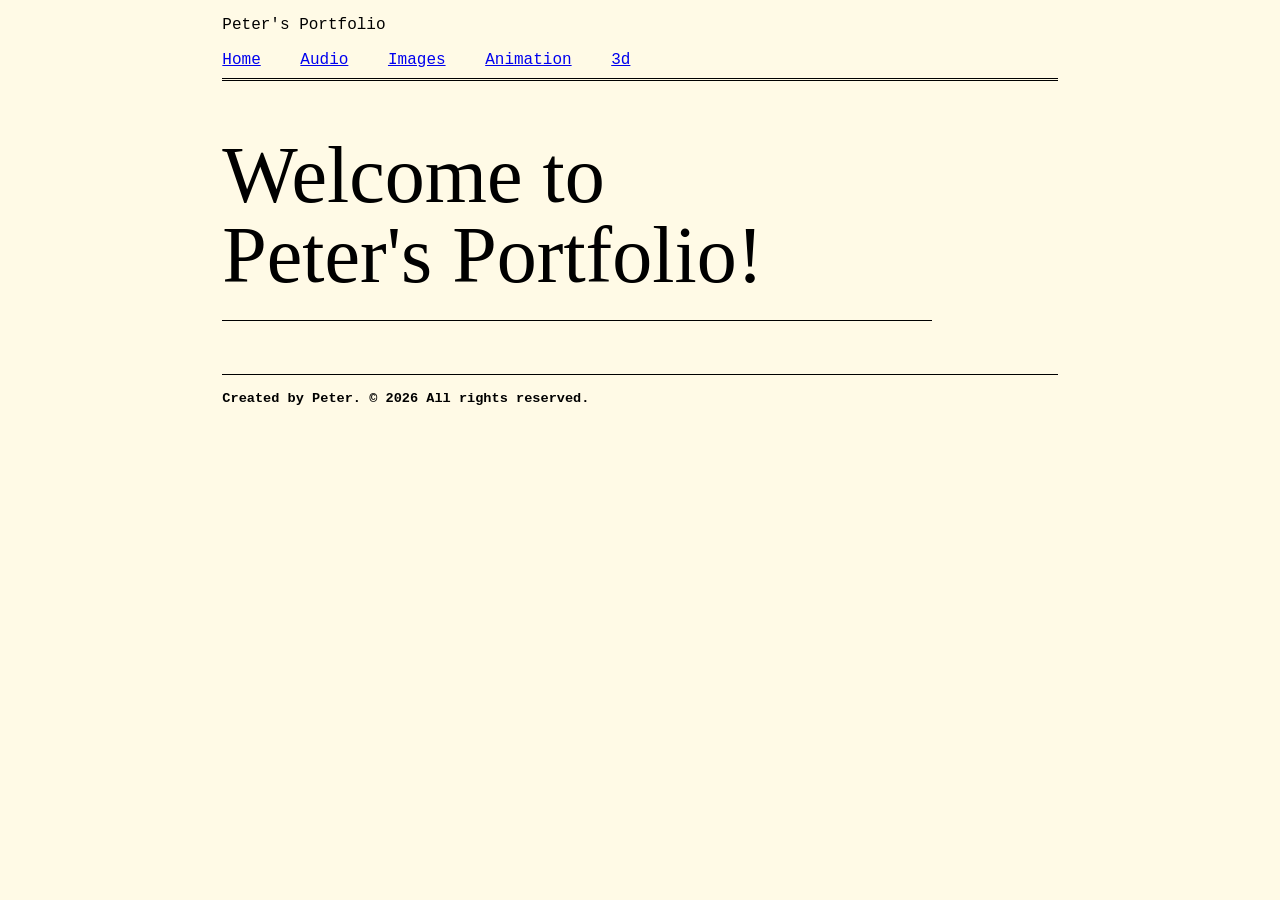
<file: index.html>
<!doctype html>
<html lang="en">
    <head>
        <meta charset="UTF-8" />
        <title>Title</title>
        <link rel="stylesheet" href="style.css" />
    </head>
    <body>
        <header>
            <div class="site-title">Peter's Portfolio</div>
            <nav>
                <ul>
                    <li><a href="index.html">Home</a></li>
                    <li><a href="audio.html">Audio</a></li>
                    <li><a href="images.html">Images</a></li>
                    <li><a href="animation.html">Animation</a></li>
                    <li><a href="3d.html">3d</a></li>
                </ul>
            </nav>
        </header>

        <main>
            <h1>Welcome to <br /> Peter's Portfolio!</h1>
        </main>

        <footer>
            <p>Created by Peter. &copy; 2026 All rights reserved.</p>
        </footer>
    </body>
</html>
</file>
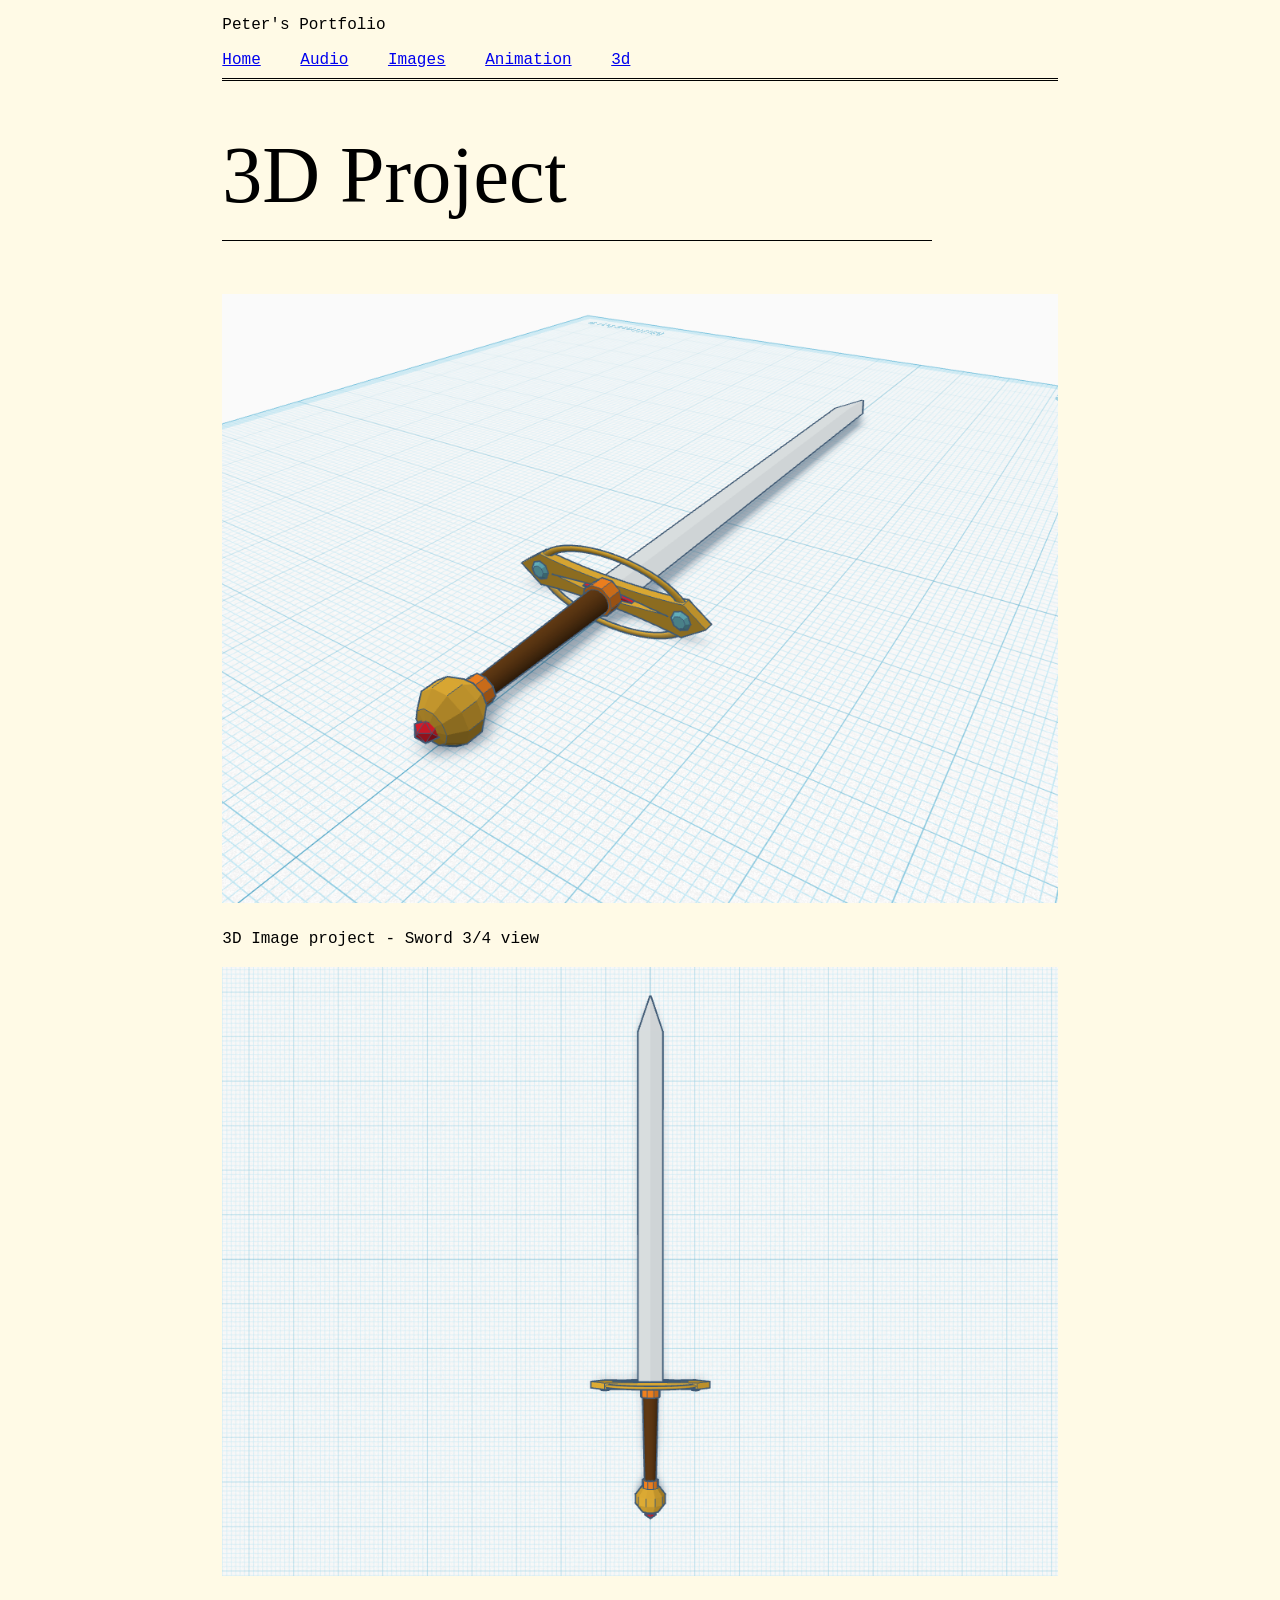
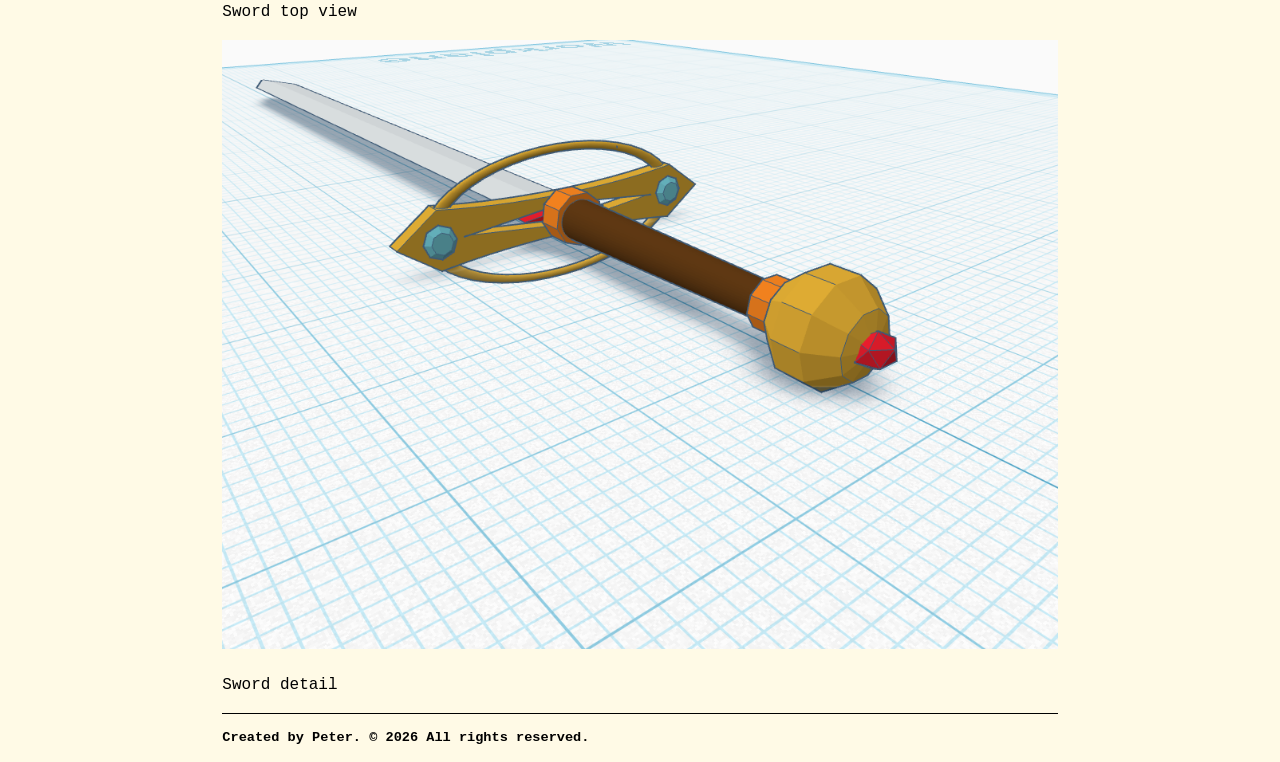
<file: 3d.html>
<!doctype html>
<html lang="en">
    <head>
        <meta charset="UTF-8" />
        <title>Title</title>
        <link rel="stylesheet" href="style.css" />
    </head>
    <body>
        <header>
            <div class="site-title">Peter's Portfolio</div>
            <nav>
                <ul>
                    <li><a href="index.html">Home</a></li>
                    <li><a href="audio.html">Audio</a></li>
                    <li><a href="images.html">Images</a></li>
                    <li><a href="animation.html">Animation</a></li>
                    <li><a href="3d.html">3d</a></li>
                </ul>
            </nav>
        </header>

        <main>
            <h1>3D Project</h1>
            <img src="images/3d.png" alt="">
            <p>3D Image project - Sword 3/4 view</p>
            <img src="images/3d2.png" alt="">
            <p>Sword top view</p>
            <img src="images/3d3.png" alt="">
            <p>Sword detail</p>
        </main>

        <footer>
            <p>Created by Peter. &copy; 2026 All rights reserved.</p>
        </footer>
    </body>
</html>
</file>
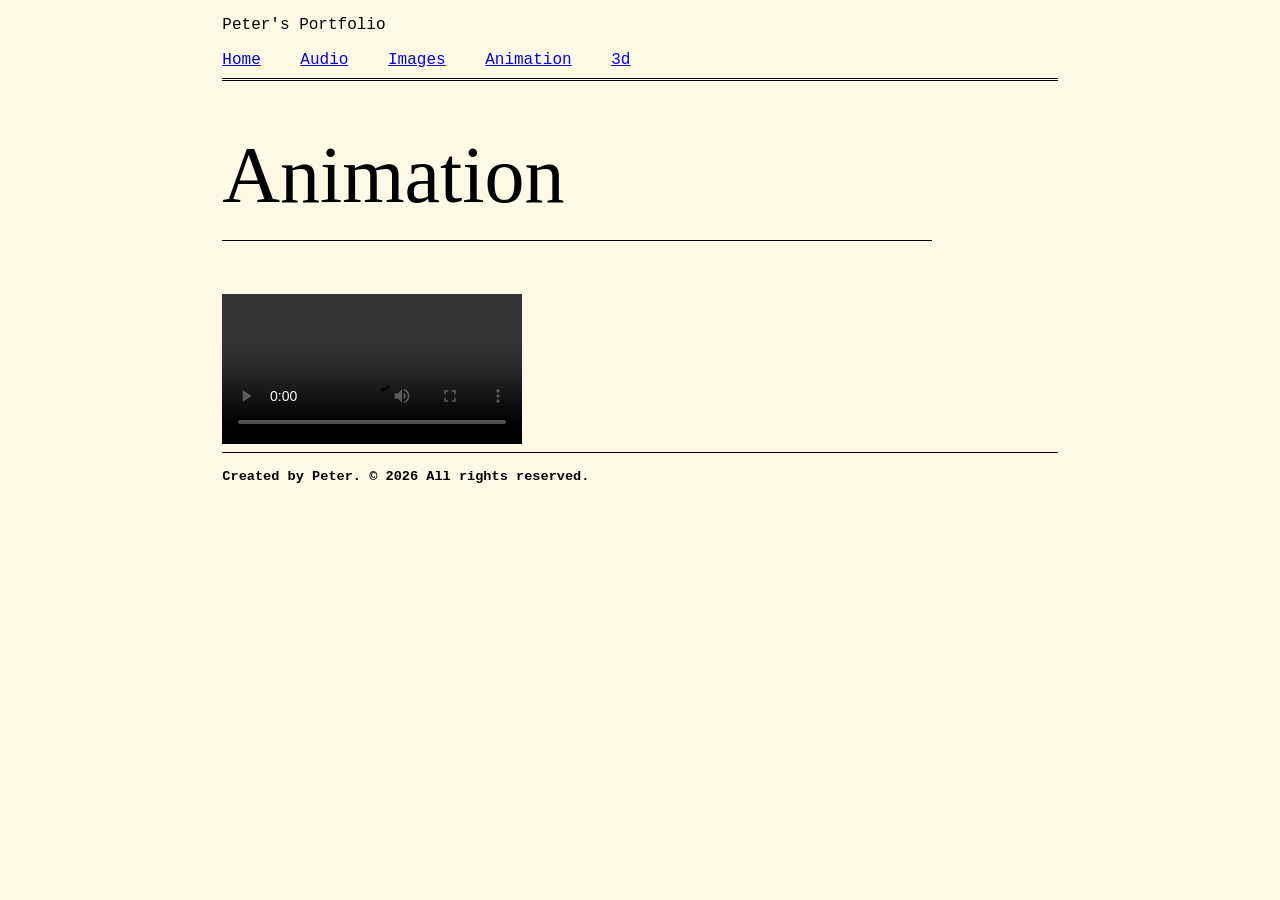
<file: animation.html>
<!doctype html>
<html lang="en">
    <head>
        <meta charset="UTF-8" />
        <title>Title</title>
        <link rel="stylesheet" href="style.css" />
    </head>
    <body>
        <header>
            <div class="site-title">Peter's Portfolio</div>
            <nav>
                <ul>
                    <li><a href="index.html">Home</a></li>
                    <li><a href="audio.html">Audio</a></li>
                    <li><a href="images.html">Images</a></li>
                    <li><a href="animation.html">Animation</a></li>
                    <li><a href="3d.html">3d</a></li>
                </ul>
            </nav>
        </header>

        <main>
            <h1>Animation</h1>
            <video controls>
                <source src="media/relief.mp4" type="video/mp4" />
            </video>
        </main>

        <footer>
            <p>Created by Peter. &copy; 2026 All rights reserved.</p>
        </footer>
    </body>
</html>
</file>
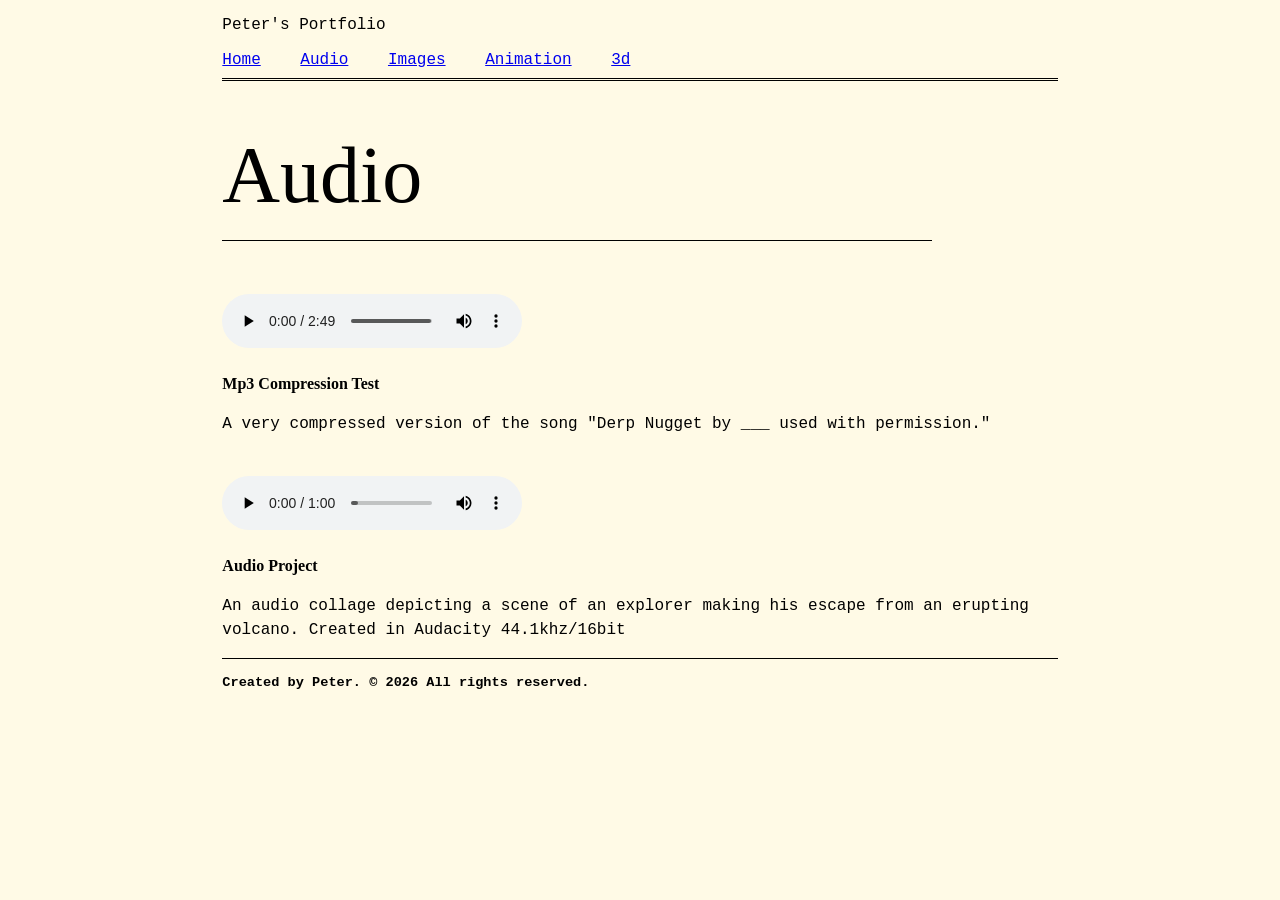
<file: audio.html>
<!doctype html>
<html lang="en">
    <head>
        <meta charset="UTF-8" />
        <title>Title</title>
        <link rel="stylesheet" href="style.css" />
    </head>
    <body>
        <header>
            <div class="site-title">Peter's Portfolio</div>
            <nav>
                <ul>
                    <li><a href="index.html">Home</a></li>
                    <li><a href="audio.html">Audio</a></li>
                    <li><a href="images.html">Images</a></li>
                    <li><a href="animation.html">Animation</a></li>
                    <li><a href="3d.html">3d</a></li>
                </ul>
            </nav>
        </header>

        <main>
            <h1>Audio</h1>
            <audio src="media/derp.mp3" controls></audio>
            <h3>Mp3 Compression Test</h3>
            <p>A very compressed version of the song "Derp Nugget by ___ used with permission."</p>
            <br />
            <audio src="media/audioproject1.wav" controls></audio>
            <h3>Audio Project</h3>
            <p>An audio collage depicting a scene of an explorer making his escape from an erupting volcano. Created in Audacity 44.1khz/16bit</p>
        </main>

        <footer>
            <p>Created by Peter. &copy; 2026 All rights reserved.</p>
        </footer>
    </body>
</html>
</file>
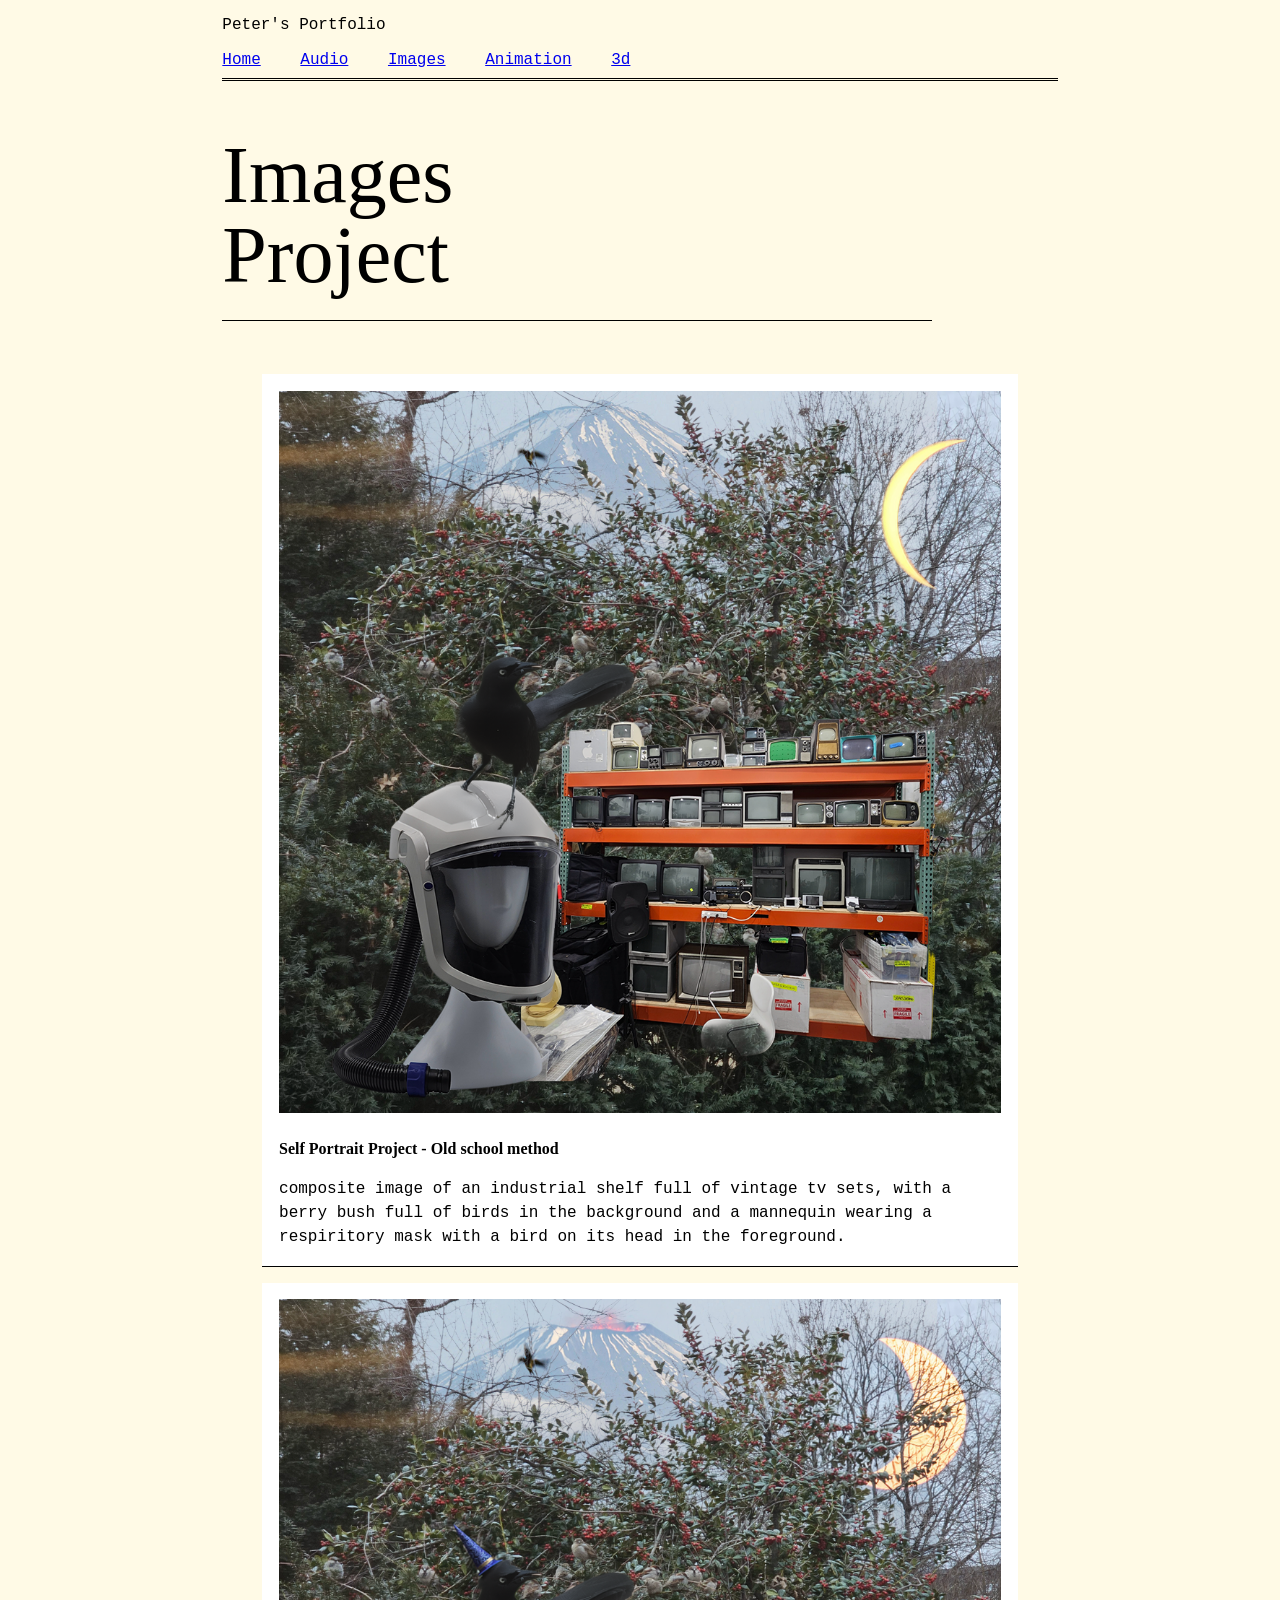
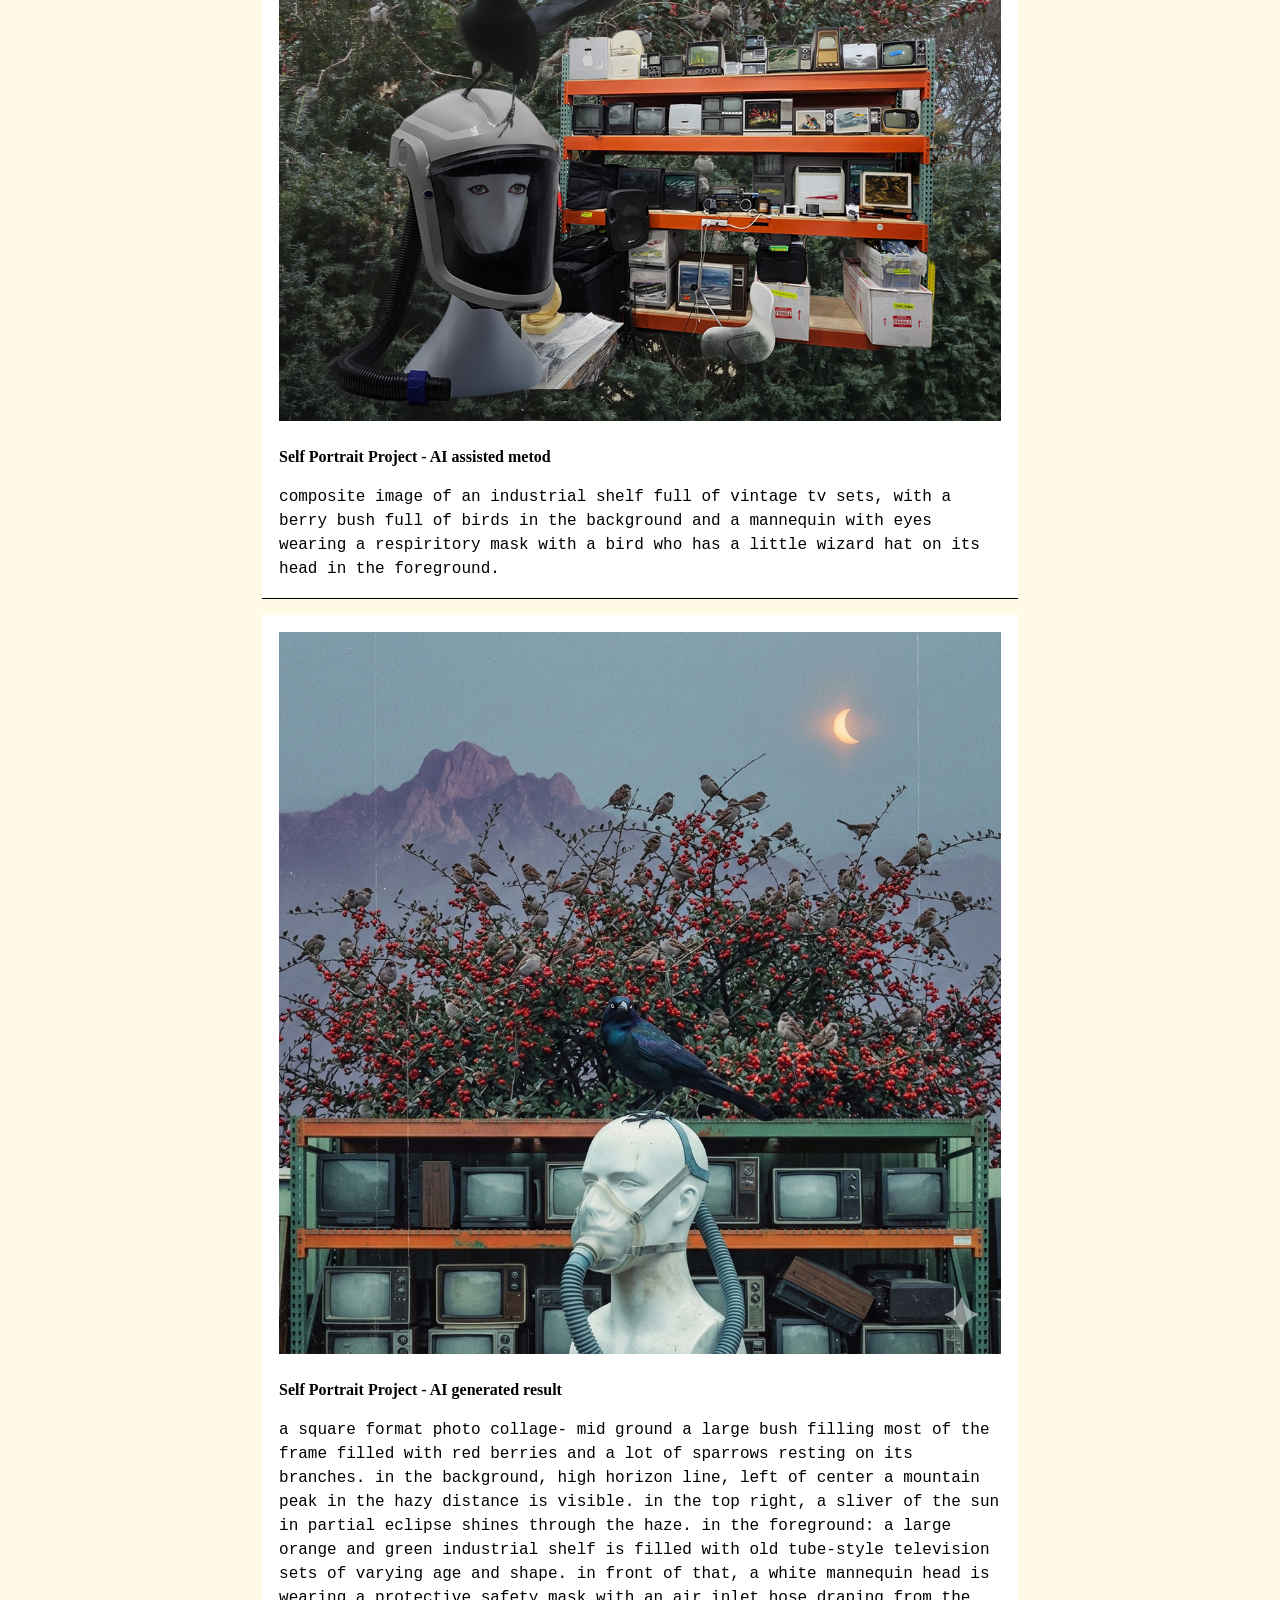
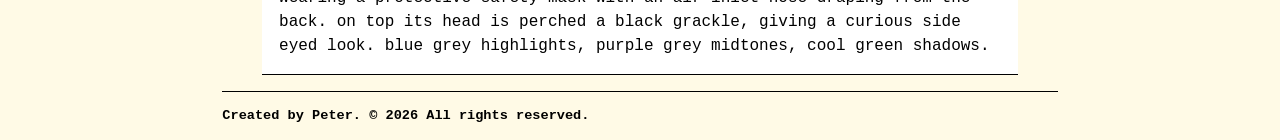
<file: images.html>
<!doctype html>
<html lang="en">
    <head>
        <meta charset="UTF-8" />
        <title>Title</title>
        <link rel="stylesheet" href="style.css" />
    </head>
    <body>
        <header>
            <div class="site-title">Peter's Portfolio</div>
            <nav>
                <ul>
                    <li><a href="index.html">Home</a></li>
                    <li><a href="audio.html">Audio</a></li>
                    <li><a href="images.html">Images</a></li>
                    <li><a href="animation.html">Animation</a></li>
                    <li><a href="3d.html">3d</a></li>
                </ul>
            </nav>
        </header>

        <main>
            <h1>Images <br /> Project</h1>
            <figure>
                <img src="images/imagefinaloldschool.png"> 
                  <h3>Self Portrait Project - Old school method</h3>
                <figcaption>composite image of an industrial shelf full of vintage tv sets, with a berry bush full of birds in the background and a mannequin wearing a respiritory mask with a bird on its head in the foreground.</figcaption>
            </figure>
          
            <figure>
                <img src="images/imagefinalaiassist.png">
                    <h3>Self Portrait Project - AI assisted metod</h3>
                <figcaption>composite image of an industrial shelf full of vintage tv sets, with a berry bush full of birds in the background and a mannequin with eyes wearing a respiritory mask with a bird who has a little wizard hat on its head in the foreground.</figcaption>
            </figure>    

            <figure>
                <img src="images/imagefinalaigen.png">
                <h3>Self Portrait Project - AI generated result</h3>
                <figcaption>a square format photo collage- mid ground a large bush filling most of the frame filled with red berries and a lot of sparrows resting on its branches. in the background, high horizon line, left of center a mountain peak in the hazy distance is visible. in the top right, a sliver of the sun in partial eclipse shines through the haze. in the foreground: a large orange and green industrial shelf is filled with old tube-style television sets of varying age and shape. in front of that, a white mannequin head is wearing a protective safety mask with an air inlet hose draping from the back. on top its head is perched a black grackle, giving a curious side eyed look. blue grey highlights, purple grey midtones, cool green shadows.</figcaption>
            </figure>
            
        </main>

        <footer>
            <p>Created by Peter. &copy; 2026 All rights reserved.</p>
        </footer>
    </body>
</html>
</file>
<file: style.css>
html{
  font-size: 100%;

}
img, video{
	max-width: 100%;
	height: auto;
}

header{
  justify-content: space-between;
  align-items: center;
  line-height: 35px;
  border-block-end-style: double;
}
nav ul {
    list-style: none;
    padding: 0;
    margin: 0;
}

nav li{
  display: inline-block;
  margin-right: 30px;
}

figure{
    background-color: white;
    border-block-end: 1px solid;
    padding: 2%;
}

body{
  background-color: #fffae6;
  line-height: 1.5;
  font-family: "Courier New", Courier, monospace;
  max-width: 87ch;
  margin-left: auto;
  margin-right: auto;
  align-items: center;

}
h1{
  font-size: 5rem;
  font-family: "Times New Roman", Times, serif;
  line-height: 1;
  font-weight: 100;
  width: 85%;
  padding-bottom: 3%;
  border-block-end: 1px solid;

}
h3{
  font-size: 100%;
  font-family: "Times New Roman", Times, serif;
  font-weight: 600;
}
footer{
    border-top: 1px solid;
    font-size: .85rem;
    font-weight: 600;
  
}
</file>
